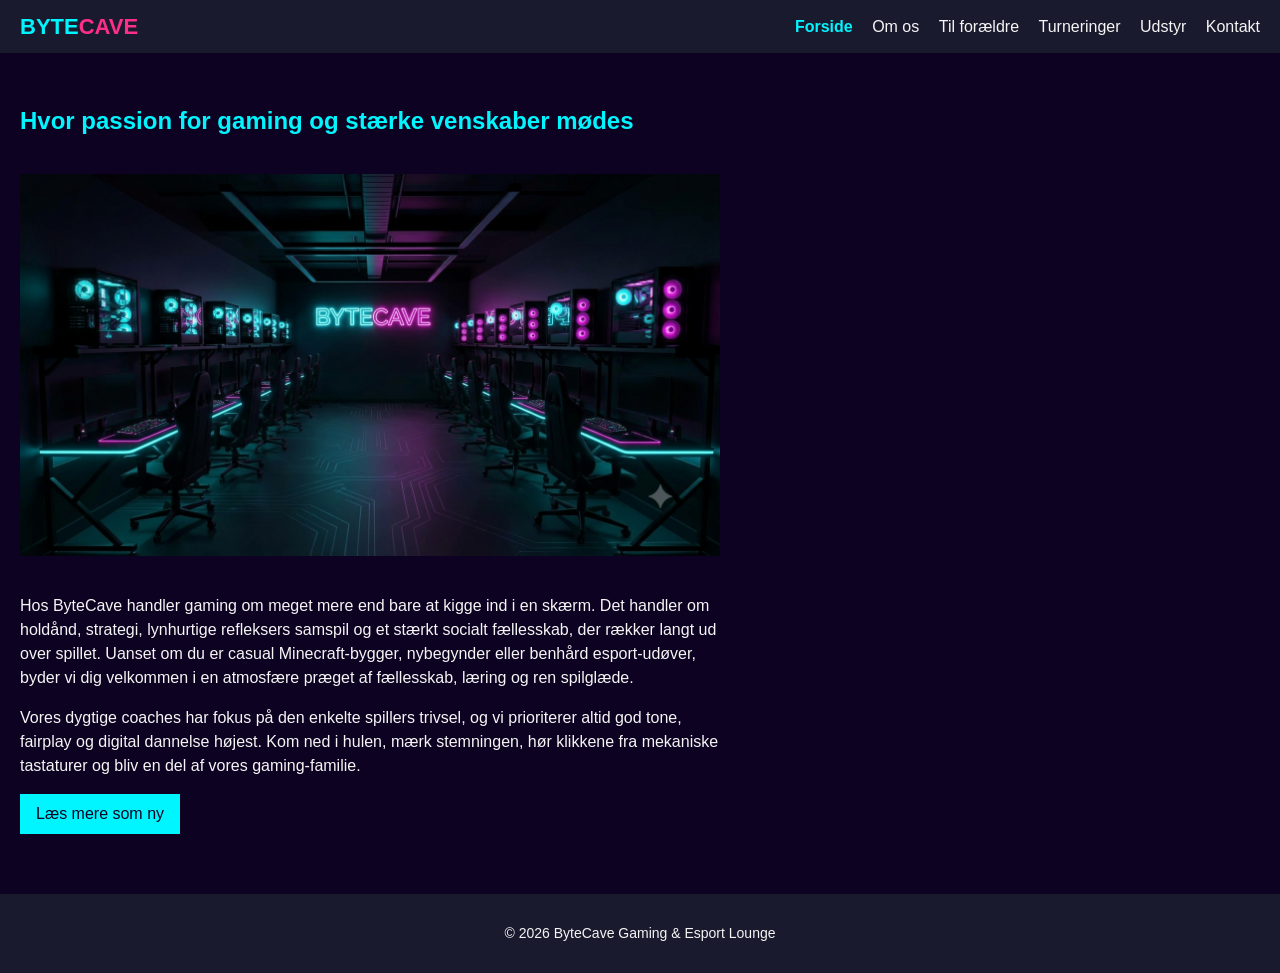
<file: index.html>
<!DOCTYPE html>
<html lang="da">
<head>
  <meta charset="UTF-8">
  <meta name="viewport" content="width=device-width, initial-scale=1.0">
  <title>ByteCave Gaming & Esport Lounge</title>
  <link rel="stylesheet" href="style.css">
</head>
<body>

  <header class="site-header">
    <div class="nav-wrap">
      <a href="index.html" class="logo">BYTE<span>CAVE</span></a>
      <nav class="main-nav">
        <a href="index.html" class="active">Forside</a>
        <a href="om-os.html">Om os</a>
        <a href="foraeldre.html">Til forældre</a>
        <a href="turneringer.html">Turneringer</a>
        <a href="udstyr.html">Udstyr</a>
        <a href="kontakt.html">Kontakt</a>
      </nav>
    </div>
  </header>

  <main>
    <section class="hero">
      <div class="hero-content">
        <h1>Hvor passion for gaming og stærke venskaber mødes</h1>
        <img src="images/ByteCave_023.png" alt="ByteCave gaming-lokale med neonlys">
        <p class="hero-sub">Hos ByteCave handler gaming om meget mere end bare at kigge ind i en skærm. Det handler om holdånd, strategi, lynhurtige refleksers samspil og et stærkt socialt fællesskab, der rækker langt ud over spillet. Uanset om du er casual Minecraft-bygger, nybegynder eller benhård esport-udøver, byder vi dig velkommen i en atmosfære præget af fællesskab, læring og ren spilglæde.</p>
        <p class="hero-sub">Vores dygtige coaches har fokus på den enkelte spillers trivsel, og vi prioriterer altid god tone, fairplay og digital dannelse højest. Kom ned i hulen, mærk stemningen, hør klikkene fra mekaniske tastaturer og bliv en del af vores gaming-familie.</p>
        <a href="foraeldre.html" class="btn-primary">Læs mere som ny</a>
      </div>
    </section>
  </main>
  <footer class="site-footer">
    <p>&copy; 2026 ByteCave Gaming & Esport Lounge</p>
  </footer>
</body>
</html>
</file>
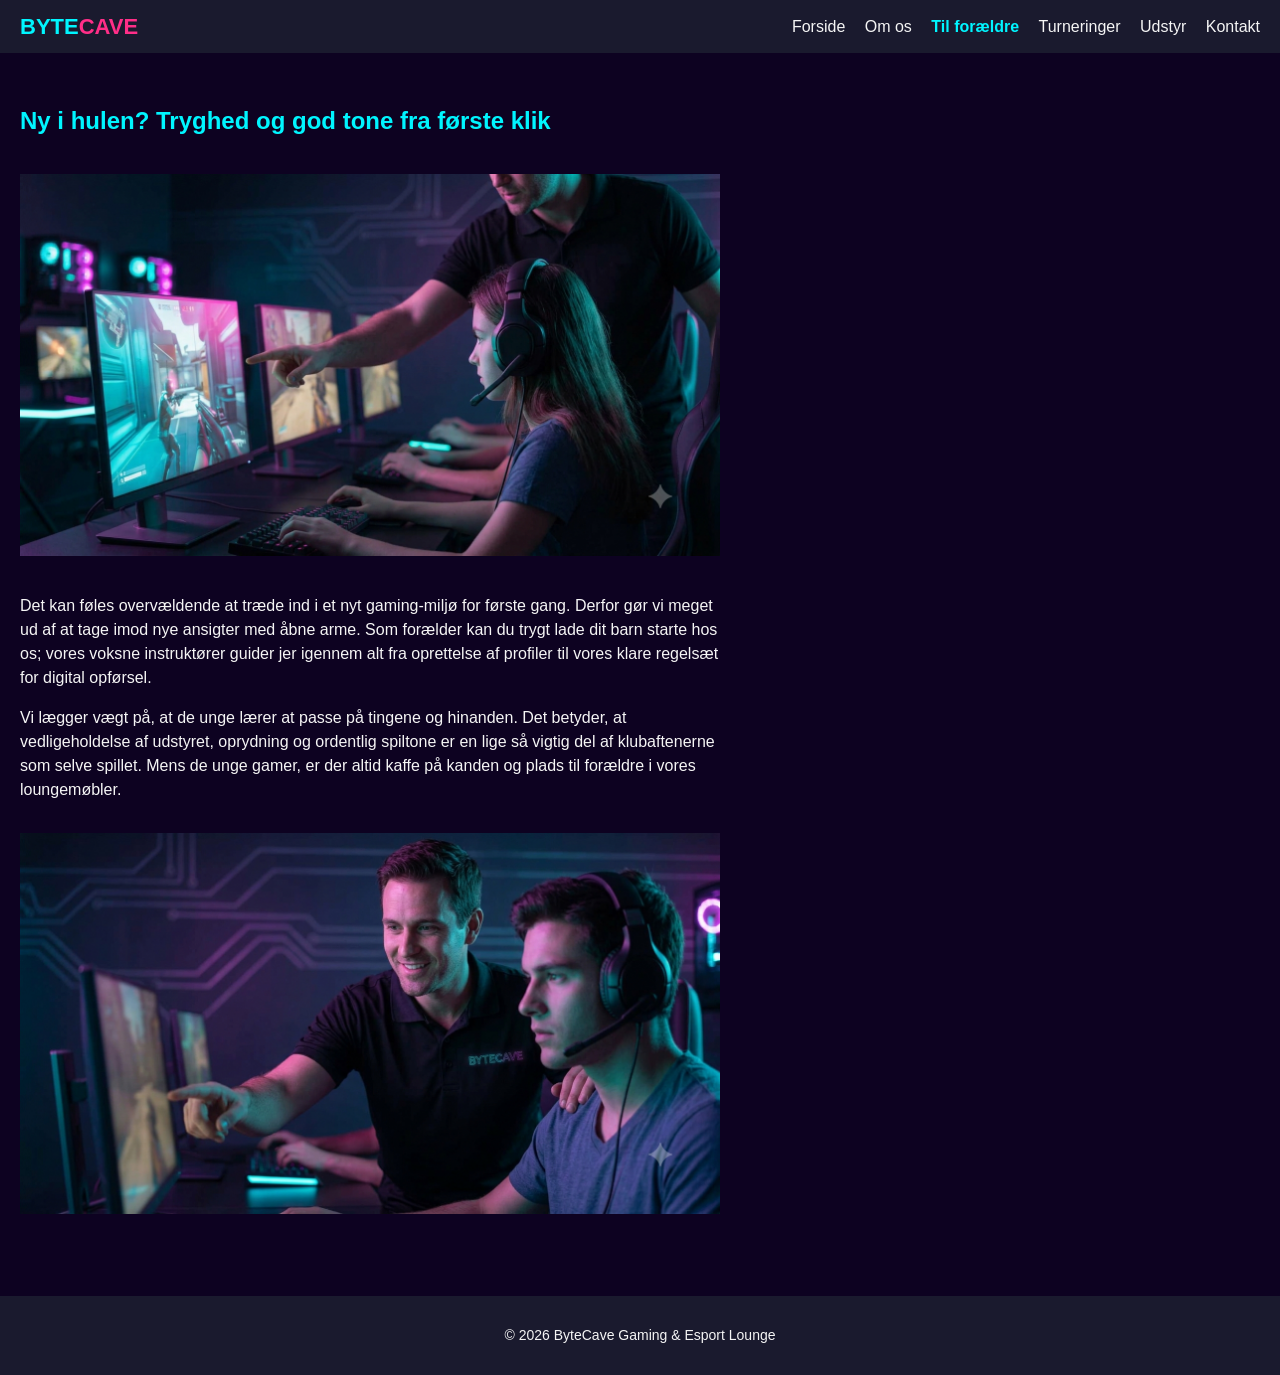
<file: foraeldre.html>
<!DOCTYPE html>
<html lang="da">
<head>
  <meta charset="UTF-8">
  <meta name="viewport" content="width=device-width, initial-scale=1.0">
  <title>Til forældre - ByteCave Gaming & Esport Lounge</title>
  <link rel="stylesheet" href="style.css">
</head>
<body>

  <header class="site-header">
    <div class="nav-wrap">
      <a href="index.html" class="logo">BYTE<span>CAVE</span></a>
      <nav class="main-nav">
        <a href="index.html">Forside</a>
        <a href="om-os.html">Om os</a>
        <a href="foraeldre.html" class="active">Til forældre</a>
        <a href="turneringer.html">Turneringer</a>
        <a href="udstyr.html">Udstyr</a>
        <a href="kontakt.html">Kontakt</a>
      </nav>
    </div>
  </header>

  <main>
    <section class="section">
      <div class="section-inner">
        <h2>Ny i hulen? Tryghed og god tone fra første klik</h2>
        <img src="images/ByteCave_001.png" alt="Voksen instruktør hjælper en ung spiller ved skærmen">
        <p>Det kan føles overvældende at træde ind i et nyt gaming-miljø for første gang. Derfor gør vi meget ud af at tage imod nye ansigter med åbne arme. Som forælder kan du trygt lade dit barn starte hos os; vores voksne instruktører guider jer igennem alt fra oprettelse af profiler til vores klare regelsæt for digital opførsel.</p>
        <p>Vi lægger vægt på, at de unge lærer at passe på tingene og hinanden. Det betyder, at vedligeholdelse af udstyret, oprydning og ordentlig spiltone er en lige så vigtig del af klubaftenerne som selve spillet. Mens de unge gamer, er der altid kaffe på kanden og plads til forældre i vores loungemøbler.</p>
        <img src="images/ByteCave_019.png" alt="Smilende coach i ByteCave-polo hjælper en spiller">
      </div>
    </section>
  </main>
  <footer class="site-footer">
    <p>&copy; 2026 ByteCave Gaming & Esport Lounge</p>
  </footer>
</body>
</html>
</file>
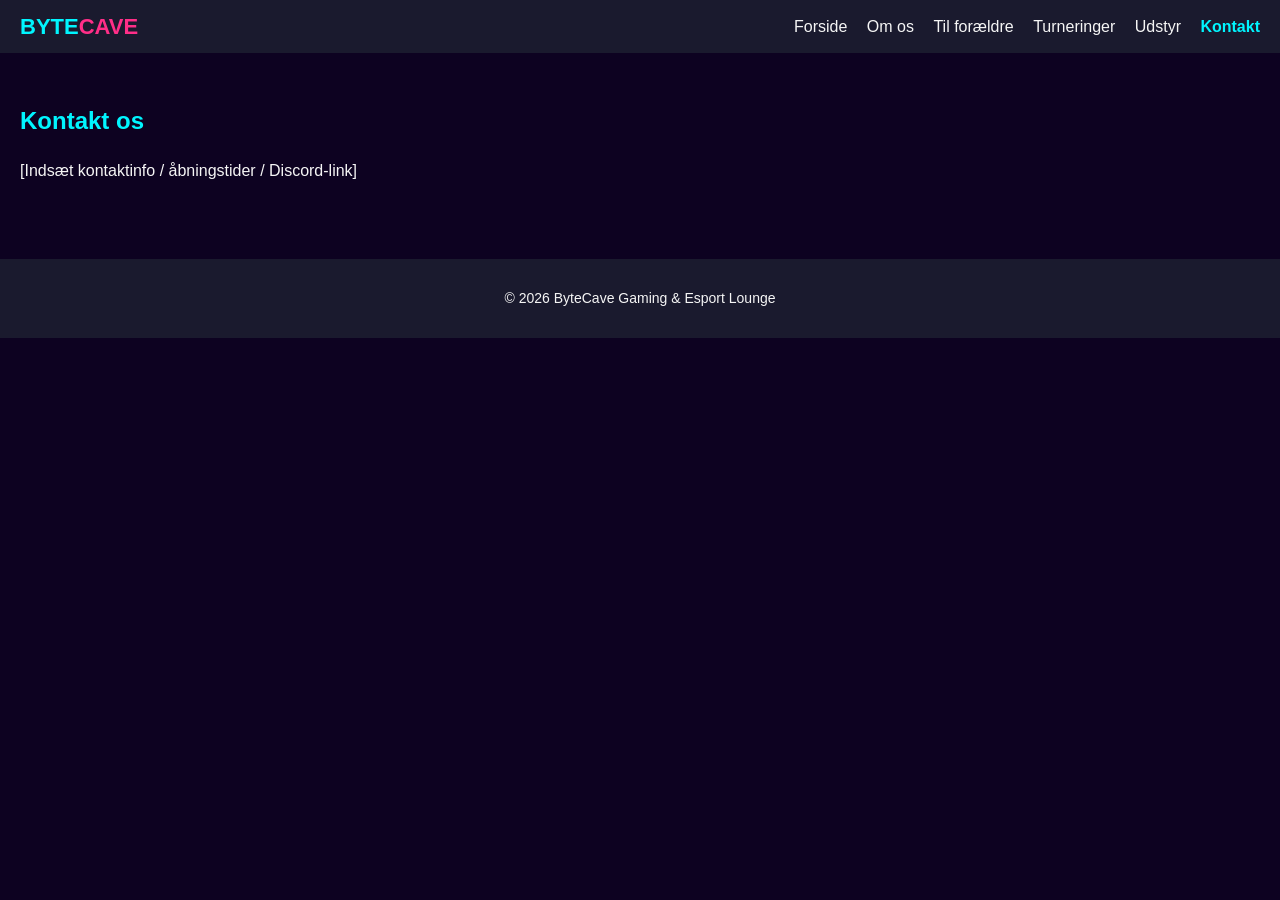
<file: kontakt.html>
<!DOCTYPE html>
<html lang="da">
<head>
  <meta charset="UTF-8">
  <meta name="viewport" content="width=device-width, initial-scale=1.0">
  <title>Kontakt - ByteCave Gaming & Esport Lounge</title>
  <link rel="stylesheet" href="style.css">
</head>
<body>

  <header class="site-header">
    <div class="nav-wrap">
      <a href="index.html" class="logo">BYTE<span>CAVE</span></a>
      <nav class="main-nav">
        <a href="index.html">Forside</a>
        <a href="om-os.html">Om os</a>
        <a href="foraeldre.html">Til forældre</a>
        <a href="turneringer.html">Turneringer</a>
        <a href="udstyr.html">Udstyr</a>
        <a href="kontakt.html" class="active">Kontakt</a>
      </nav>
    </div>
  </header>

  <main>
    <section class="section">
      <div class="section-inner">
        <h2>Kontakt os</h2>
        <p>[Indsæt kontaktinfo / åbningstider / Discord-link]</p>
      </div>
    </section>
  </main>
  <footer class="site-footer">
    <p>&copy; 2026 ByteCave Gaming & Esport Lounge</p>
  </footer>
</body>
</html>
</file>
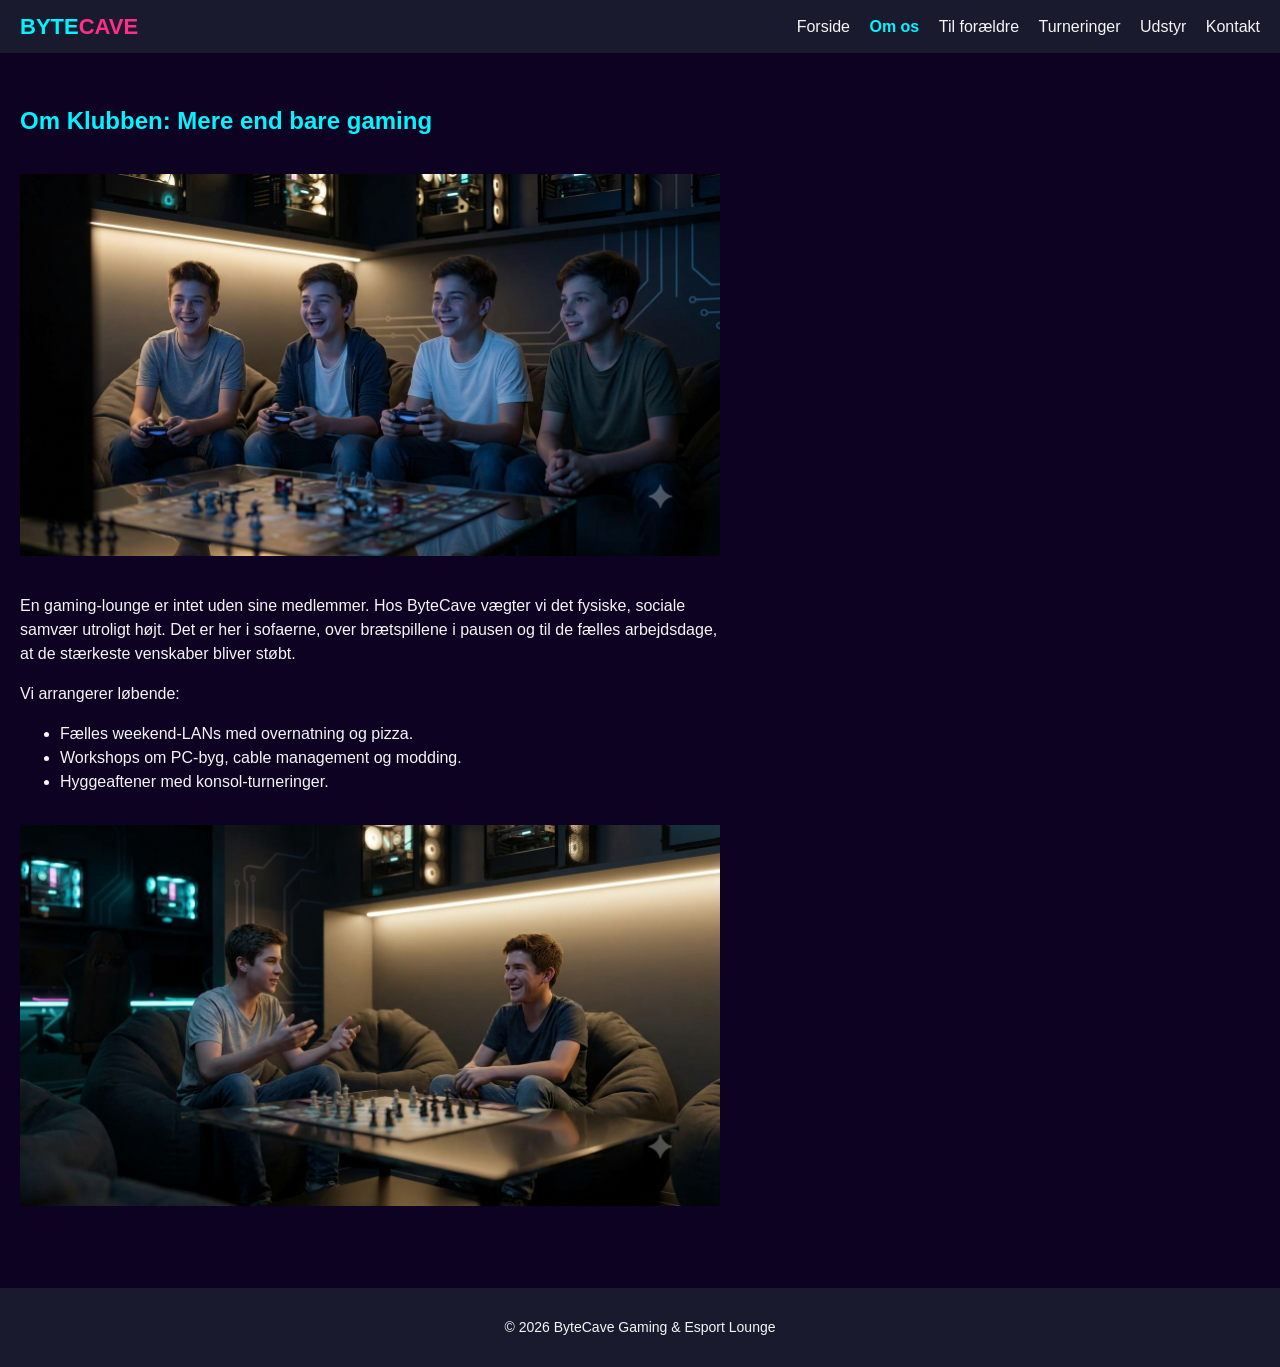
<file: om-os.html>
<!DOCTYPE html>
<html lang="da">
<head>
  <meta charset="UTF-8">
  <meta name="viewport" content="width=device-width, initial-scale=1.0">
  <title>Om os - ByteCave Gaming & Esport Lounge</title>
  <link rel="stylesheet" href="style.css">
</head>
<body>

  <header class="site-header">
    <div class="nav-wrap">
      <a href="index.html" class="logo">BYTE<span>CAVE</span></a>
      <nav class="main-nav">
        <a href="index.html">Forside</a>
        <a href="om-os.html" class="active">Om os</a>
        <a href="foraeldre.html">Til forældre</a>
        <a href="turneringer.html">Turneringer</a>
        <a href="udstyr.html">Udstyr</a>
        <a href="kontakt.html">Kontakt</a>
      </nav>
    </div>
  </header>

  <main>
    <section class="section">
      <div class="section-inner">
        <h2>Om Klubben: Mere end bare gaming</h2>
        <img src="images/ByteCave_030.png" alt="Unge der spiller konsol sammen i sofaen">
        <p>En gaming-lounge er intet uden sine medlemmer. Hos ByteCave vægter vi det fysiske, sociale samvær utroligt højt. Det er her i sofaerne, over brætspillene i pausen og til de fælles arbejdsdage, at de stærkeste venskaber bliver støbt.</p>
        <p>Vi arrangerer løbende:</p>
        <ul>
          <li>Fælles weekend-LANs med overnatning og pizza.</li>
          <li>Workshops om PC-byg, cable management og modding.</li>
          <li>Hyggeaftener med konsol-turneringer.</li>
        </ul>
        <img src="images/ByteCave_029.png" alt="To unge der spiller skak i loungen">
      </div>
    </section>
  </main>
  <footer class="site-footer">
    <p>&copy; 2026 ByteCave Gaming & Esport Lounge</p>
  </footer>
</body>
</html>
</file>
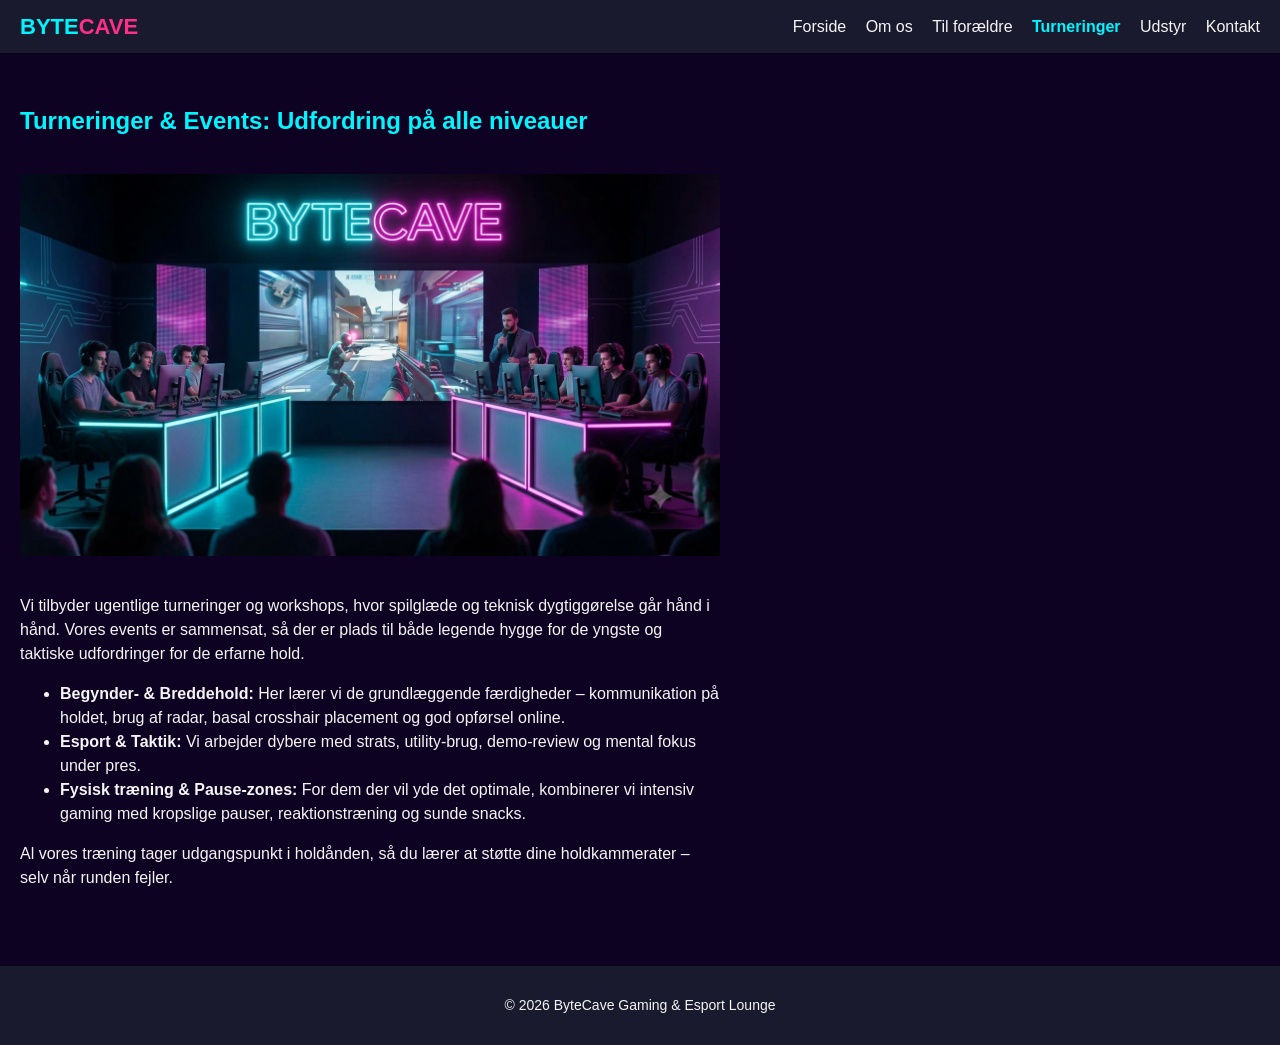
<file: turneringer.html>
<!DOCTYPE html>
<html lang="da">
<head>
  <meta charset="UTF-8">
  <meta name="viewport" content="width=device-width, initial-scale=1.0">
  <title>Turneringer - ByteCave Gaming & Esport Lounge</title>
  <link rel="stylesheet" href="style.css">
</head>
<body>

  <header class="site-header">
    <div class="nav-wrap">
      <a href="index.html" class="logo">BYTE<span>CAVE</span></a>
      <nav class="main-nav">
        <a href="index.html">Forside</a>
        <a href="om-os.html">Om os</a>
        <a href="foraeldre.html">Til forældre</a>
        <a href="turneringer.html" class="active">Turneringer</a>
        <a href="udstyr.html">Udstyr</a>
        <a href="kontakt.html">Kontakt</a>
      </nav>
    </div>
  </header>

  <main>
    <section class="section">
      <div class="section-inner">
        <h2>Turneringer & Events: Udfordring på alle niveauer</h2>
        <img src="images/ByteCave_014.png" alt="Esport-turnering på scenen i ByteCave">
        <p>Vi tilbyder ugentlige turneringer og workshops, hvor spilglæde og teknisk dygtiggørelse går hånd i hånd. Vores events er sammensat, så der er plads til både legende hygge for de yngste og taktiske udfordringer for de erfarne hold.</p>
        <ul>
          <li><strong>Begynder- & Breddehold:</strong> Her lærer vi de grundlæggende færdigheder – kommunikation på holdet, brug af radar, basal crosshair placement og god opførsel online.</li>
          <li><strong>Esport & Taktik:</strong> Vi arbejder dybere med strats, utility-brug, demo-review og mental fokus under pres.</li>
          <li><strong>Fysisk træning & Pause-zones:</strong> For dem der vil yde det optimale, kombinerer vi intensiv gaming med kropslige pauser, reaktionstræning og sunde snacks.</li>
        </ul>
        <p>Al vores træning tager udgangspunkt i holdånden, så du lærer at støtte dine holdkammerater – selv når runden fejler.</p>
      </div>
    </section>
  </main>
  <footer class="site-footer">
    <p>&copy; 2026 ByteCave Gaming & Esport Lounge</p>
  </footer>
</body>
</html>
</file>
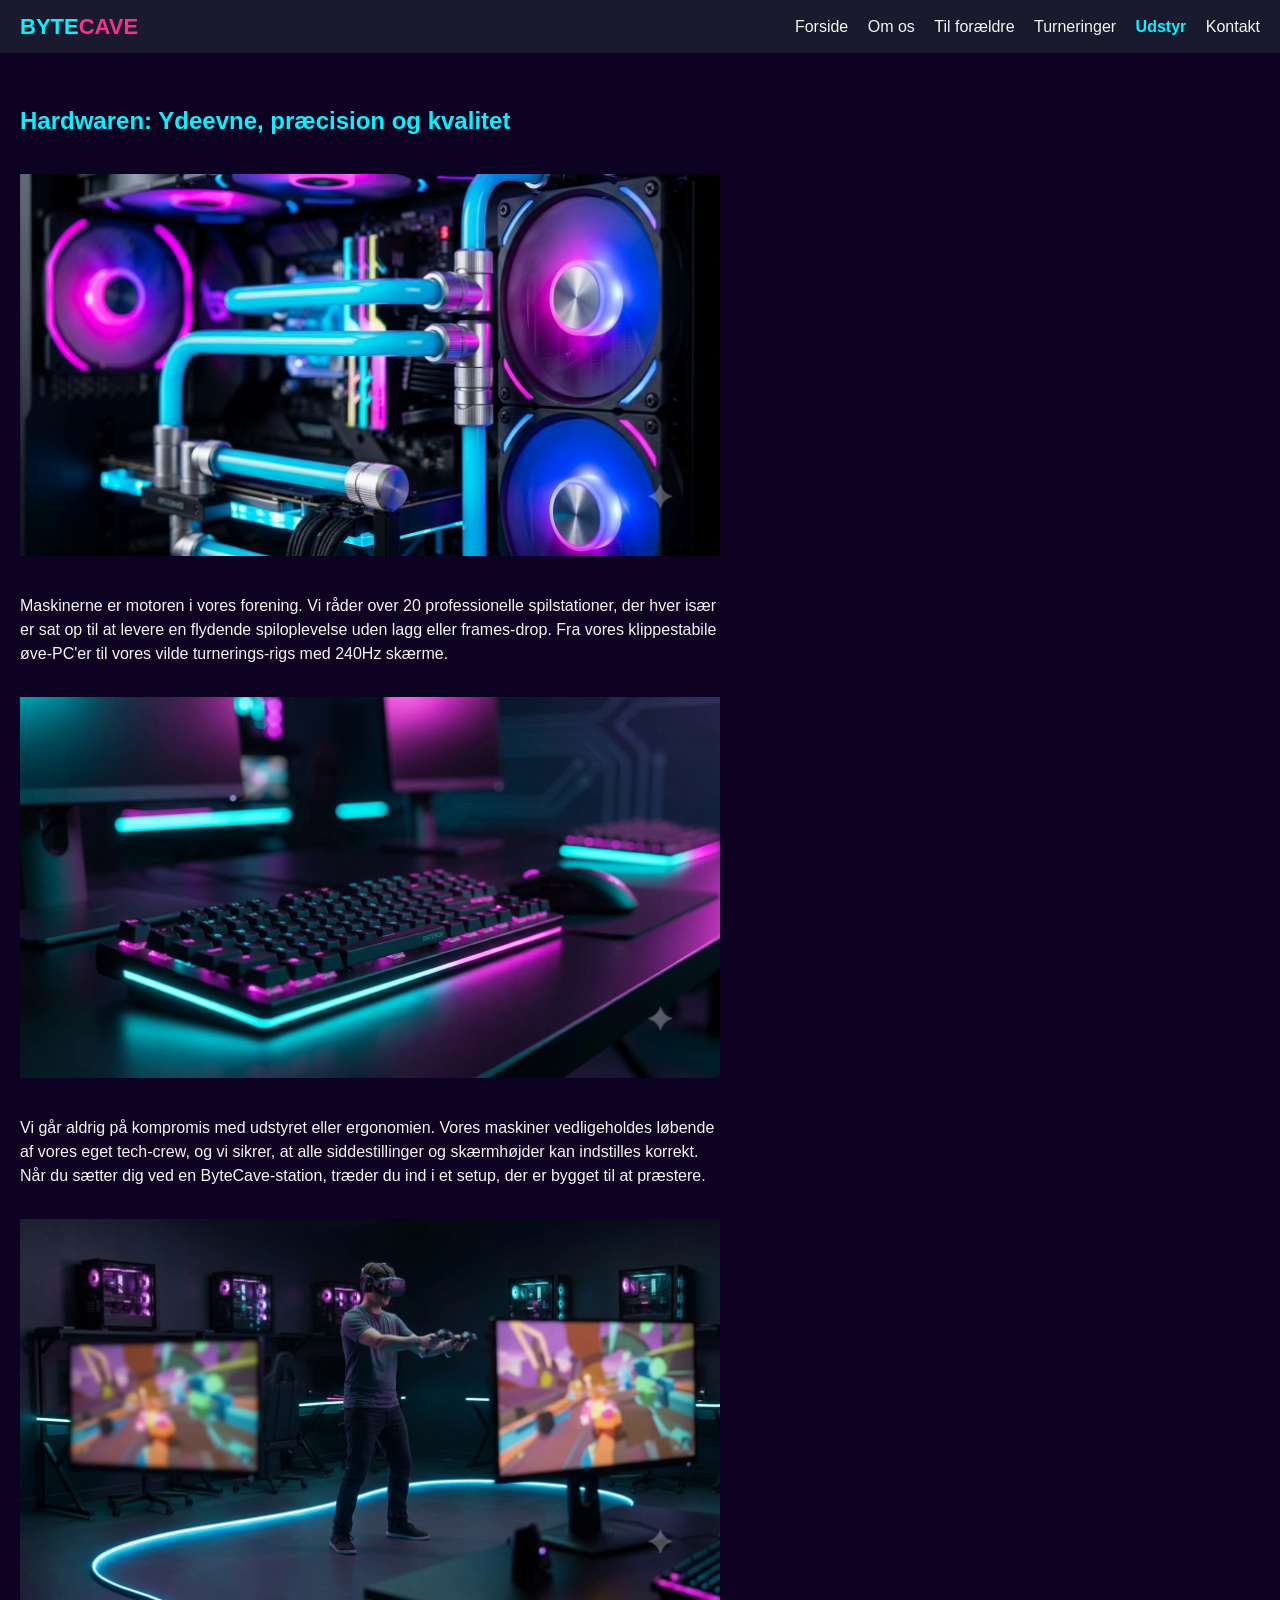
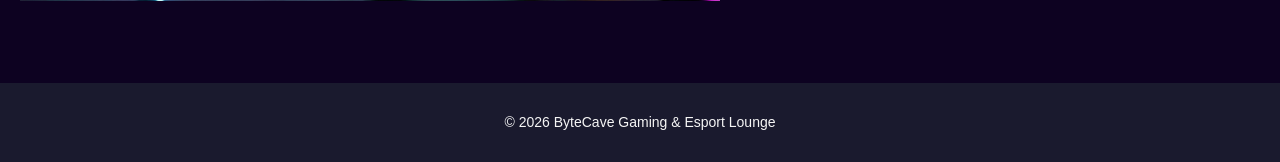
<file: udstyr.html>
<!DOCTYPE html>
<html lang="da">
<head>
  <meta charset="UTF-8">
  <meta name="viewport" content="width=device-width, initial-scale=1.0">
  <title>Udstyr - ByteCave Gaming & Esport Lounge</title>
  <link rel="stylesheet" href="style.css">
</head>
<body>

  <header class="site-header">
    <div class="nav-wrap">
      <a href="index.html" class="logo">BYTE<span>CAVE</span></a>
      <nav class="main-nav">
        <a href="index.html">Forside</a>
        <a href="om-os.html">Om os</a>
        <a href="foraeldre.html">Til forældre</a>
        <a href="turneringer.html">Turneringer</a>
        <a href="udstyr.html" class="active">Udstyr</a>
        <a href="kontakt.html">Kontakt</a>
      </nav>
    </div>
  </header>

  <main>
    <section class="section">
      <div class="section-inner">
        <h2>Hardwaren: Ydeevne, præcision og kvalitet</h2>
        <img src="images/ByteCave_016.png" alt="Indersiden af en gaming-PC med neonlys og vandkøling">
        <p>Maskinerne er motoren i vores forening. Vi råder over 20 professionelle spilstationer, der hver især er sat op til at levere en flydende spiloplevelse uden lagg eller frames-drop. Fra vores klippestabile øve-PC'er til vores vilde turnerings-rigs med 240Hz skærme.</p>
        <img src="images/ByteCave_013.png" alt="Gaming-tastatur med lys">
        <p>Vi går aldrig på kompromis med udstyret eller ergonomien. Vores maskiner vedligeholdes løbende af vores eget tech-crew, og vi sikrer, at alle siddestillinger og skærmhøjder kan indstilles korrekt. Når du sætter dig ved en ByteCave-station, træder du ind i et setup, der er bygget til at præstere.</p>
        <img src="images/ByteCave_018.png" alt="Spiller med VR-briller i VR-stationen">
      </div>
    </section>
  </main>
  <footer class="site-footer">
    <p>&copy; 2026 ByteCave Gaming & Esport Lounge</p>
  </footer>
</body>
</html>
</file>
<file: style.css>
:root {
  --bg: #0D0221;
  --bg-alt: #1A1A2E;
  --accent: #00F5FF;
  --text: #F5F5F5;
  --accent-pink: #FF2E88;
}

body {
  margin: 0;
  font-family: Arial, sans-serif;
  background-color: var(--bg);
  color: var(--text);
  line-height: 1.5;
}

a {
  color: var(--accent);
}

/* Header og navigation */
.site-header {
  background-color: var(--bg-alt);
  padding: 10px 20px;
}

.nav-wrap {
  display: flex;
  justify-content: space-between;
  align-items: center;
}

.logo {
  font-size: 22px;
  font-weight: bold;
  text-decoration: none;
  color: var(--accent);
}

.logo span {
  color: var(--accent-pink);
}

.main-nav a {
  margin-left: 15px;
  color: var(--text);
  text-decoration: none;
}

.main-nav a {
  white-space: nowrap;
}

.main-nav a:hover {
  color: var(--accent);
}

.main-nav a.active {
  font-weight: bold;
  color: var(--accent);
}

/* Indhold */
.hero,
.section {
  padding: 30px 20px;
  max-width: 700px;
}

h1,
h2 {
  color: var(--accent);
}

.btn-primary {
  display: inline-block;
  padding: 8px 16px;
  background-color: var(--accent);
  color: var(--bg);
  text-decoration: none;
}

img {
  max-width: 100%;
  height: auto;
  margin: 15px 0;
}

@media (max-width: 600px) {
  .nav-wrap {
    flex-direction: column;
    align-items: flex-start;
    gap: 10px;
  }

  .main-nav {
    display: flex;
    flex-wrap: wrap;
    gap: 8px 18px;
  }

  .main-nav a {
    margin-left: 0;
    padding: 6px 0;
    font-size: 17px;
  }
}

.site-footer {
  background-color: var(--bg-alt);
  padding: 15px;
  text-align: center;
  font-size: 14px;
}

main {
  padding-bottom: 30px;
}
</file>
